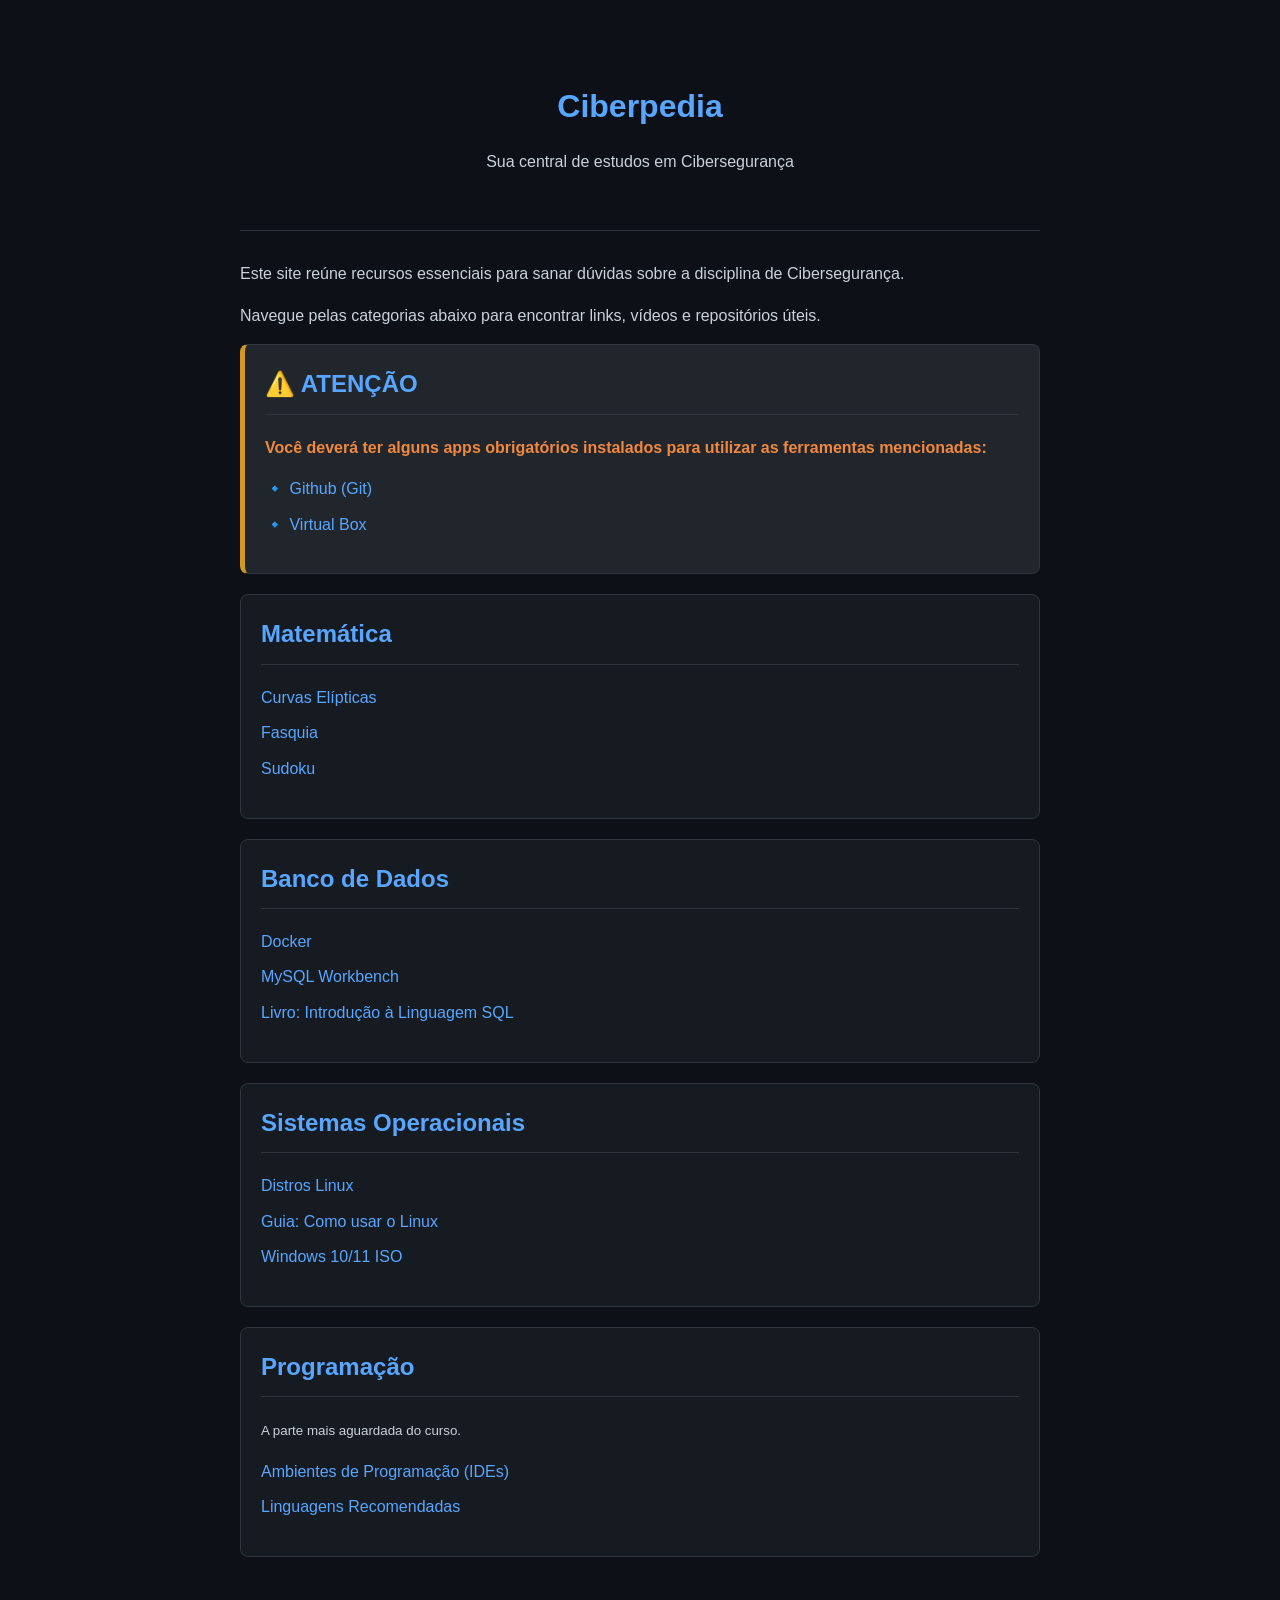
<file: index.html>
<!DOCTYPE html>
<html lang="pt-br">
<head>
    <meta charset="UTF-8">
    <meta name="viewport" content="width=device-width, initial-scale=1.0">
    <link rel="stylesheet" href="style.css">
    <title>Ciberpedia</title>
</head>
<body>
    <div class="container">
        <header>
            <h1>Ciberpedia</h1>
            <p>Sua central de estudos em Cibersegurança</p>
        </header>

        <main>
            <section>
                <p>Este site reúne recursos essenciais para sanar dúvidas sobre a disciplina de Cibersegurança.</p>
                <p>Navegue pelas categorias abaixo para encontrar links, vídeos e repositórios úteis.</p>

                <article class="warning">
                    <h2>⚠️ ATENÇÃO</h2>
                    <p><strong>Você deverá ter alguns apps obrigatórios instalados para utilizar as ferramentas mencionadas:</strong></p>
                    <nav>
                        <ul>
                            <li>🔹 <a href="https://git-scm.com/install/" target="_blank">Github (Git)</a></li>
                            <li>🔹 <a href="https://www.virtualbox.org/wiki/Downloads" target="_blank">Virtual Box</a></li>
                        </ul>
                    </nav>
                </article>

                <article>
                    <h2>Matemática</h2>
                    <nav>
                        <ul>
                            <li><a href="curvaselipticas/cuvaselipticas.html">Curvas Elípticas</a></li>
                            <li><a href="Fasquia/fasquia.html">Fasquia</a></li>
                            <li><a href="sudoku/sudoku.html">Sudoku</a></li>
                        </ul>
                    </nav>
                </article>

                <article>
                    <h2>Banco de Dados</h2>
                    <nav>
                        <ul>
                            <li><a href="#">Docker</a></li>
                            <li><a href="#">MySQL Workbench</a></li>
                            <li><a href="#">Livro: Introdução à Linguagem SQL</a></li>
                        </ul>
                    </nav>
                </article>

                <article>
                    <h2>Sistemas Operacionais</h2>
                    <nav>
                        <ul>
                            <li><a href="#">Distros Linux</a></li>
                            <li><a href="#">Guia: Como usar o Linux</a></li>
                            <li><a href="#">Windows 10/11 ISO</a></li>
                        </ul>
                    </nav>
                </article>

                <article>
                    <h2>Programação</h2>
                    <p><small>A parte mais aguardada do curso.</small></p>
                    <nav>
                        <ul>
                            <li><a href="#">Ambientes de Programação (IDEs)</a></li>
                            <li><a href="#">Linguagens Recomendadas</a></li>
                        </ul>
                    </nav>
                </article>
            </section>
        </main>
    </div>
</body>
</html>
</file>
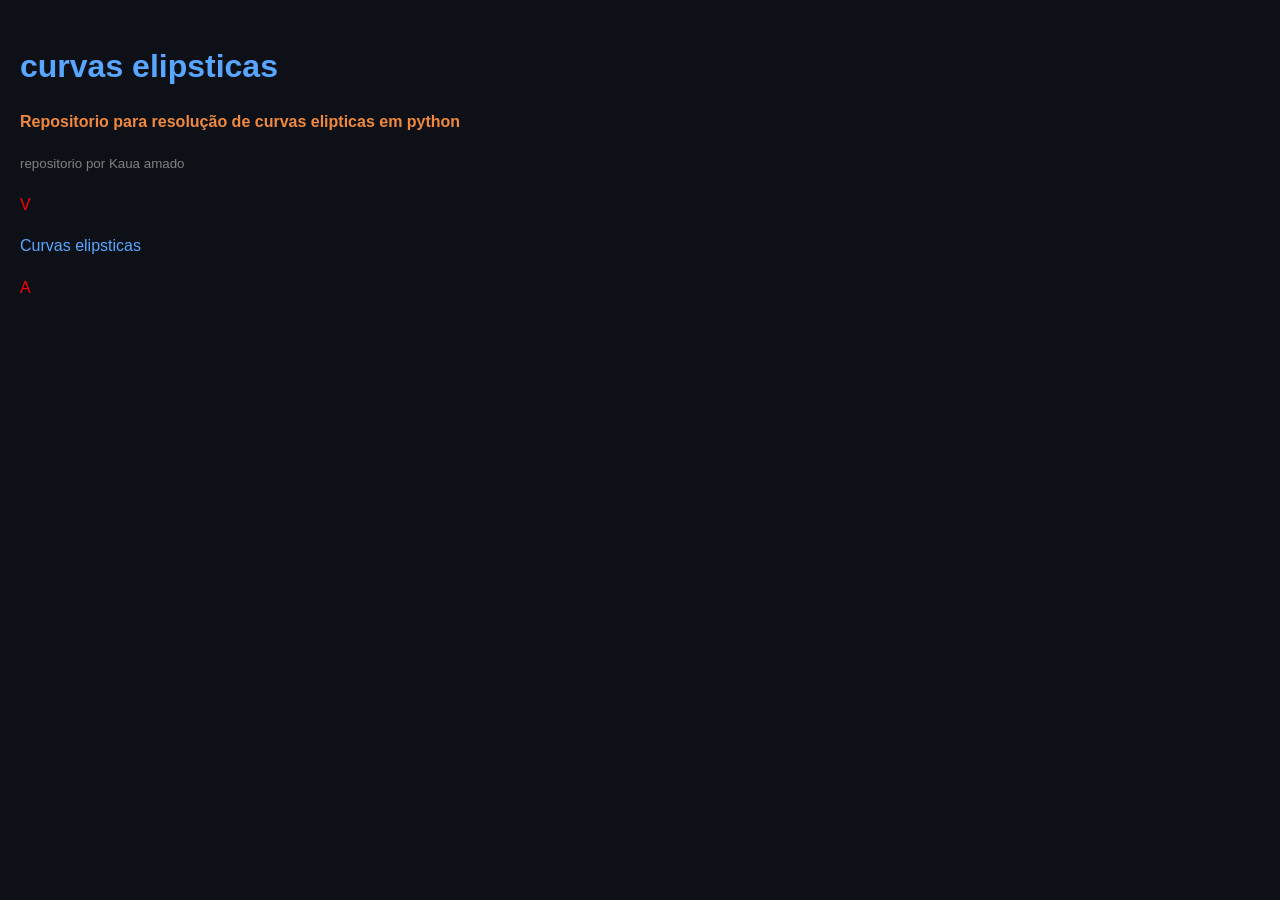
<file: curvaselipticas/cuvaselipticas.html>
<!DOCTYPE html>
<html>
<link rel="stylesheet" href="../style.css">
    <head>
         <title>curvas elipticas 2</title>
         <meta charset="UTF-8">
    </head>
    <body>
       <h1>curvas elipsticas</h1>
       <p><strong>Repositorio para resolução de curvas elipticas em python</strong></p>
       <p><small><span style="color: grey;">repositorio por Kaua amado</span></small></p>
       <p><span style="color: red;" font >V</span></p><a href="https://github.com/kauaamado/mathpy.git">Curvas elipsticas</a><p><span style="color: red;">A</span></p>
    </body>
</html>
</file>
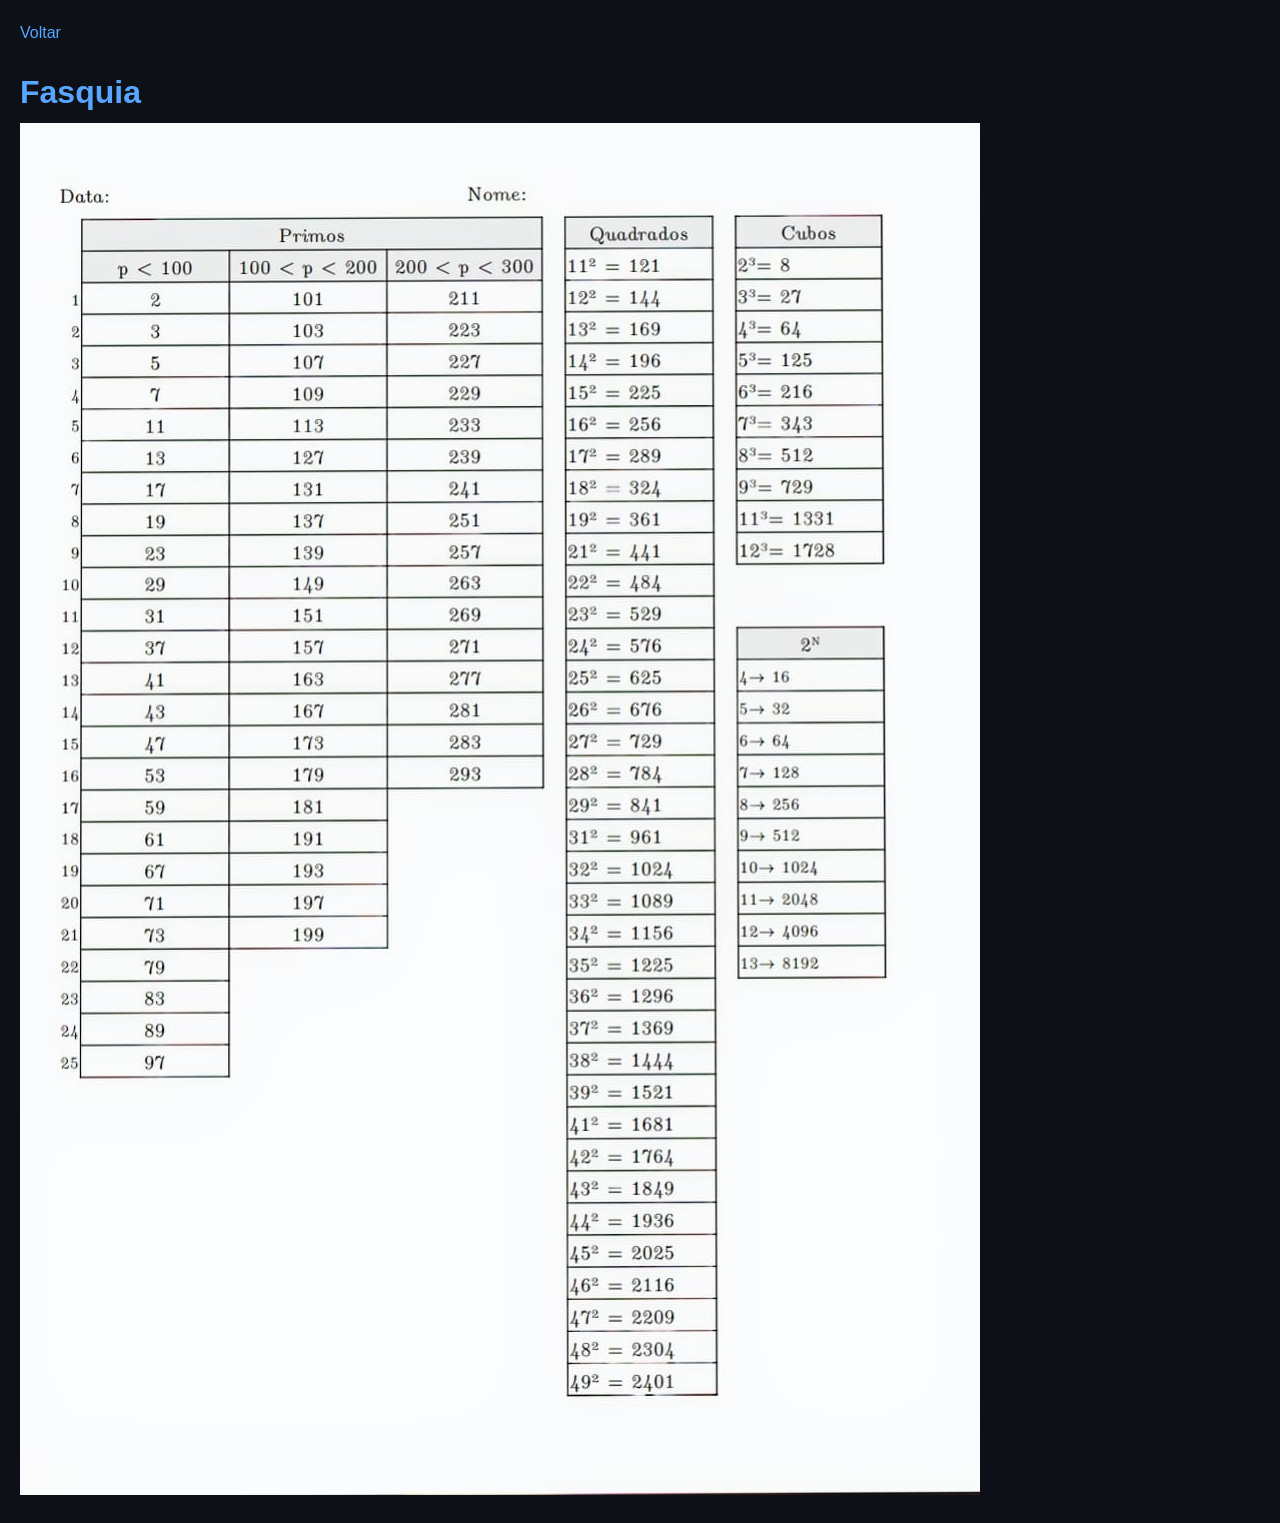
<file: Fasquia/fasquia.html>
<!DOCTYPE html>
<html>
<link rel="stylesheet" href="../style.css">
    <head>
         <title>exercicio 2</title>
         <meta charset="UTF-8">
    </head>
    <body>
        <a href="../index.html"><span>Voltar</span></a>
       <h1>Fasquia</h1>
       <img src="gabarito-fasquia.jpeg" alt="Curvaselupticas">
    </body>
</html>
</file>
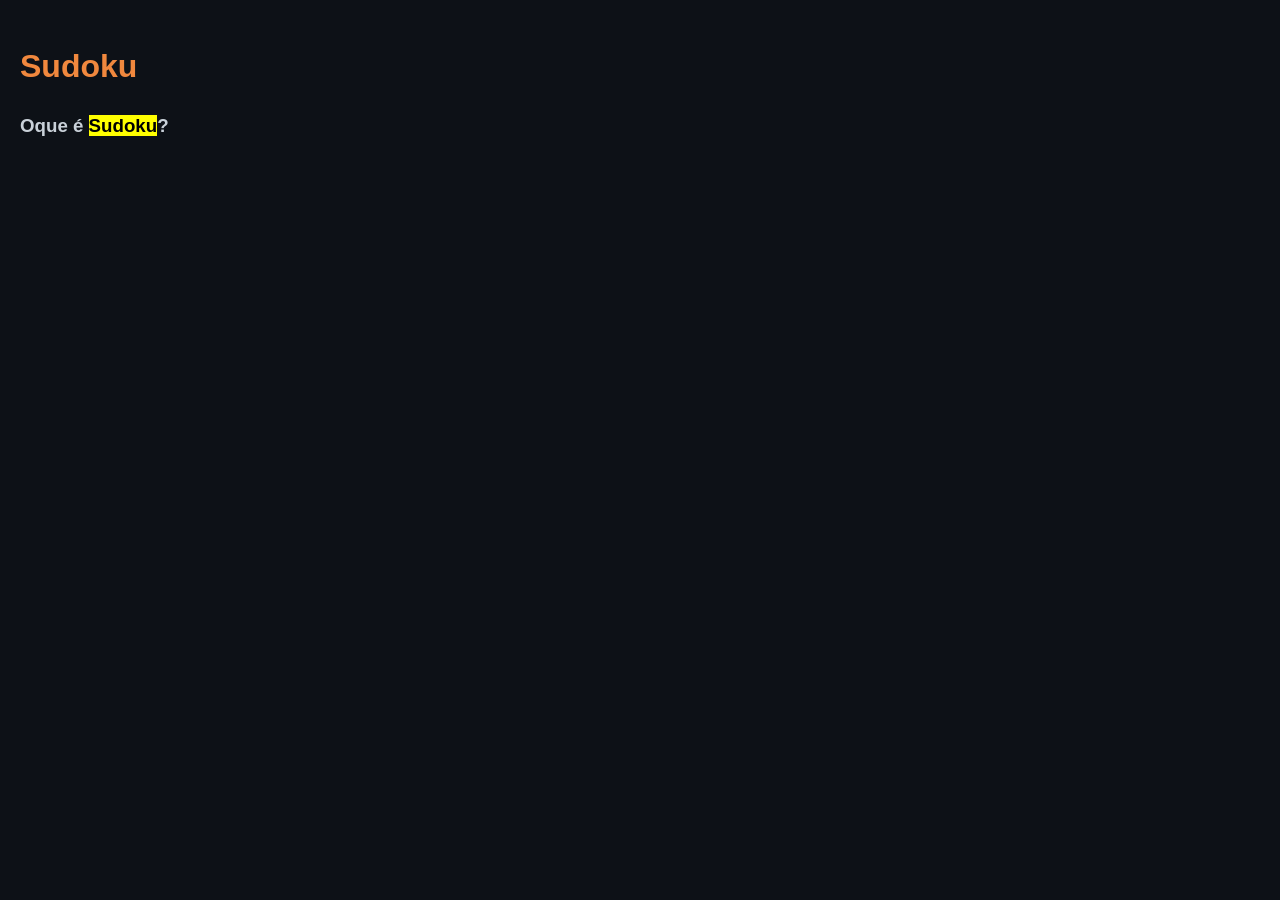
<file: sudoku/sudoku.html>
<!DOCTYPE html>
<html>
<link rel="stylesheet" href="../style.css">
    <head>
         <title>exercicio 2</title>
         <meta charset="UTF-8">
    </head>
    <body>
       <h1><strong>Sudoku</strong></h1>
       <h3>Oque é <mark>Sudoku</mark>?</h3>

    </body>
</html>
</file>
<file: style.css>
:root {
    --bg-color: #0d1117;
    --card-bg: #161b22;
    --text-color: #c9d1d9;
    --accent-color: #58a6ff;
    --border-color: #30363d;
}

body {
    background-color: var(--bg-color);
    color: var(--text-color);
    font-family: 'Segoe UI', Arial, sans-serif;
    line-height: 1.6;
    margin: 0;
    padding: 20px;
}

.container {
    max-width: 800px;
    margin: 0 auto;
}

header {
    text-align: center;
    padding: 40px 0;
    border-bottom: 1px solid var(--border-color);
    margin-bottom: 30px;
}

h1 { color: var(--accent-color); margin-bottom: 5px; }

section { margin-bottom: 30px; }

article {
    background: var(--card-bg);
    border: 1px solid var(--border-color);
    border-radius: 8px;
    padding: 20px;
    margin-bottom: 20px;
    transition: transform 0.2s;
}

article:hover { border-color: var(--accent-color); }

h2 {
    color: var(--accent-color);
    border-bottom: 1px solid var(--border-color);
    padding-bottom: 10px;
    margin-top: 0;
}

nav ul {
    list-style: none;
    padding: 0;
}

nav li { margin: 10px 0; }

a {
    color: var(--accent-color);
    text-decoration: none;
    font-weight: 500;
}

a:hover { text-decoration: underline; }

.warning {
    border-left: 5px solid #d29922;
    background: #21262d;
}

strong { color: #f0883e; }
</file>
